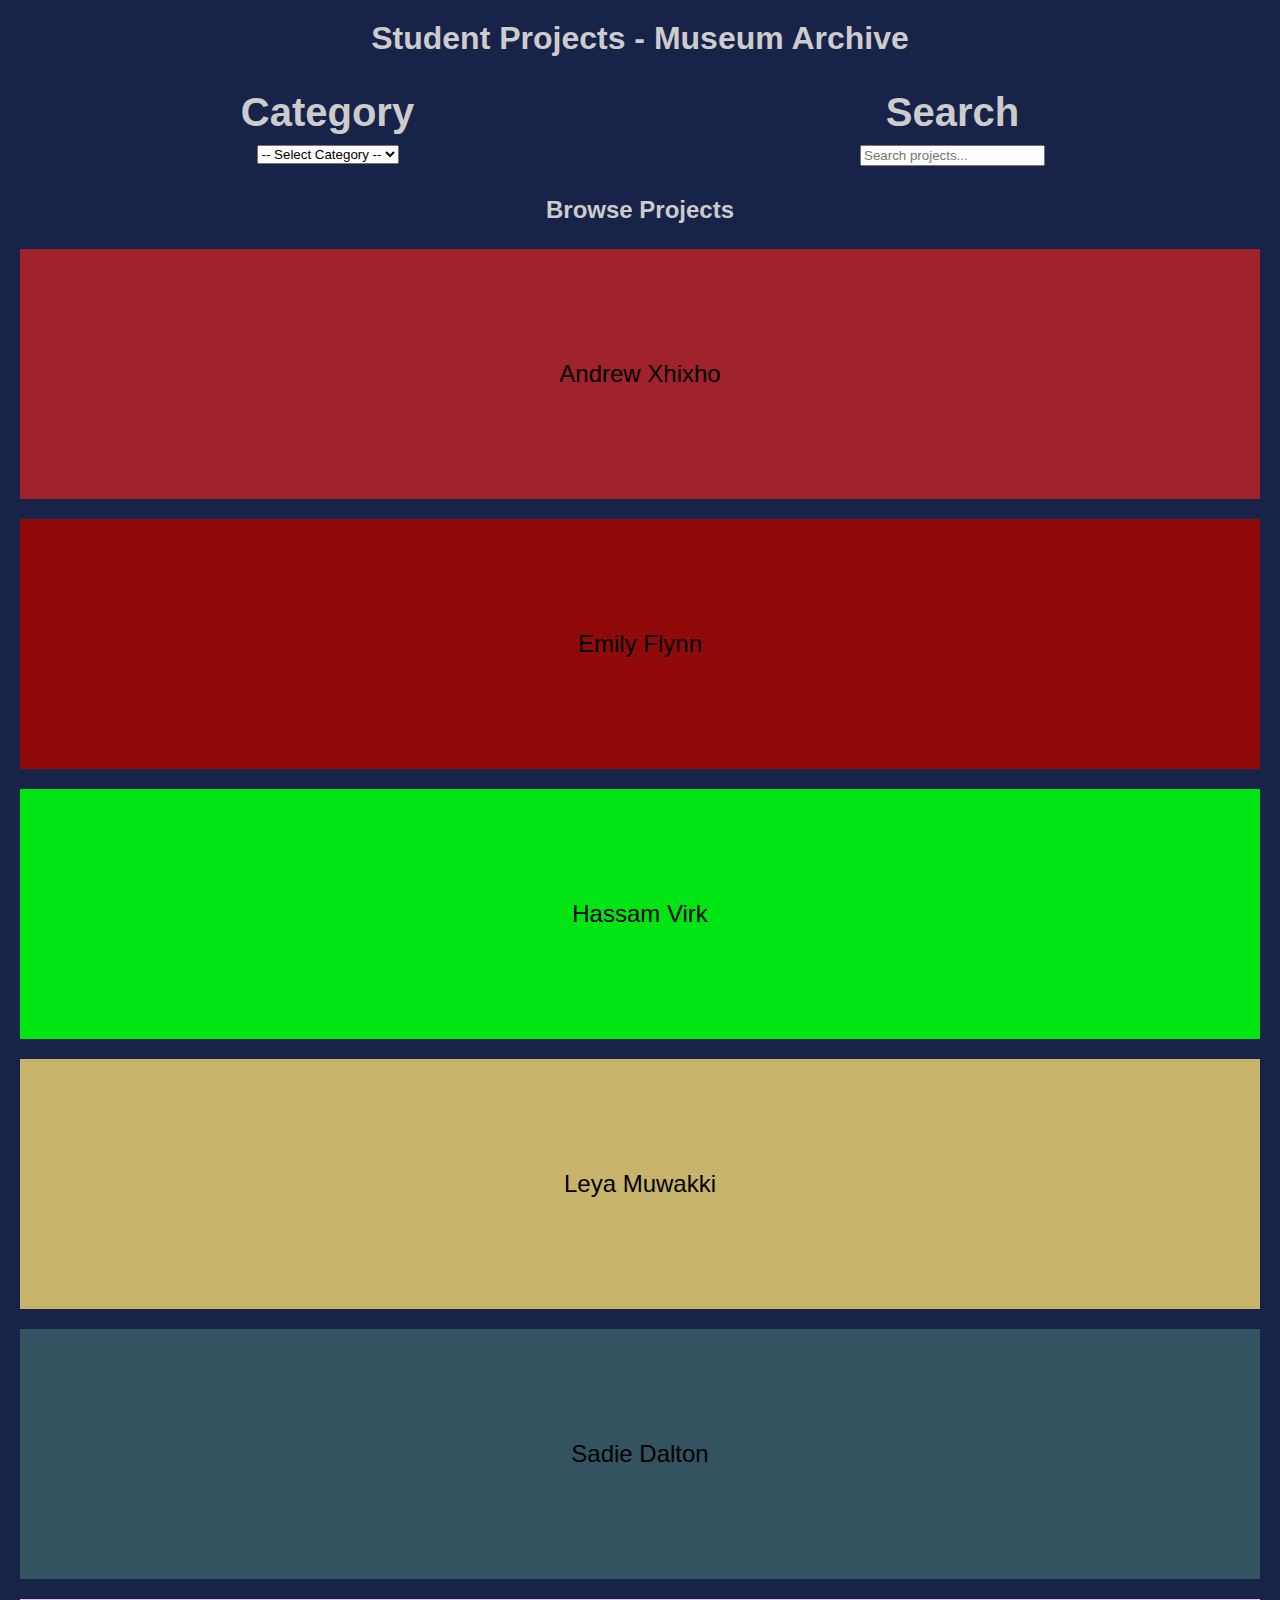
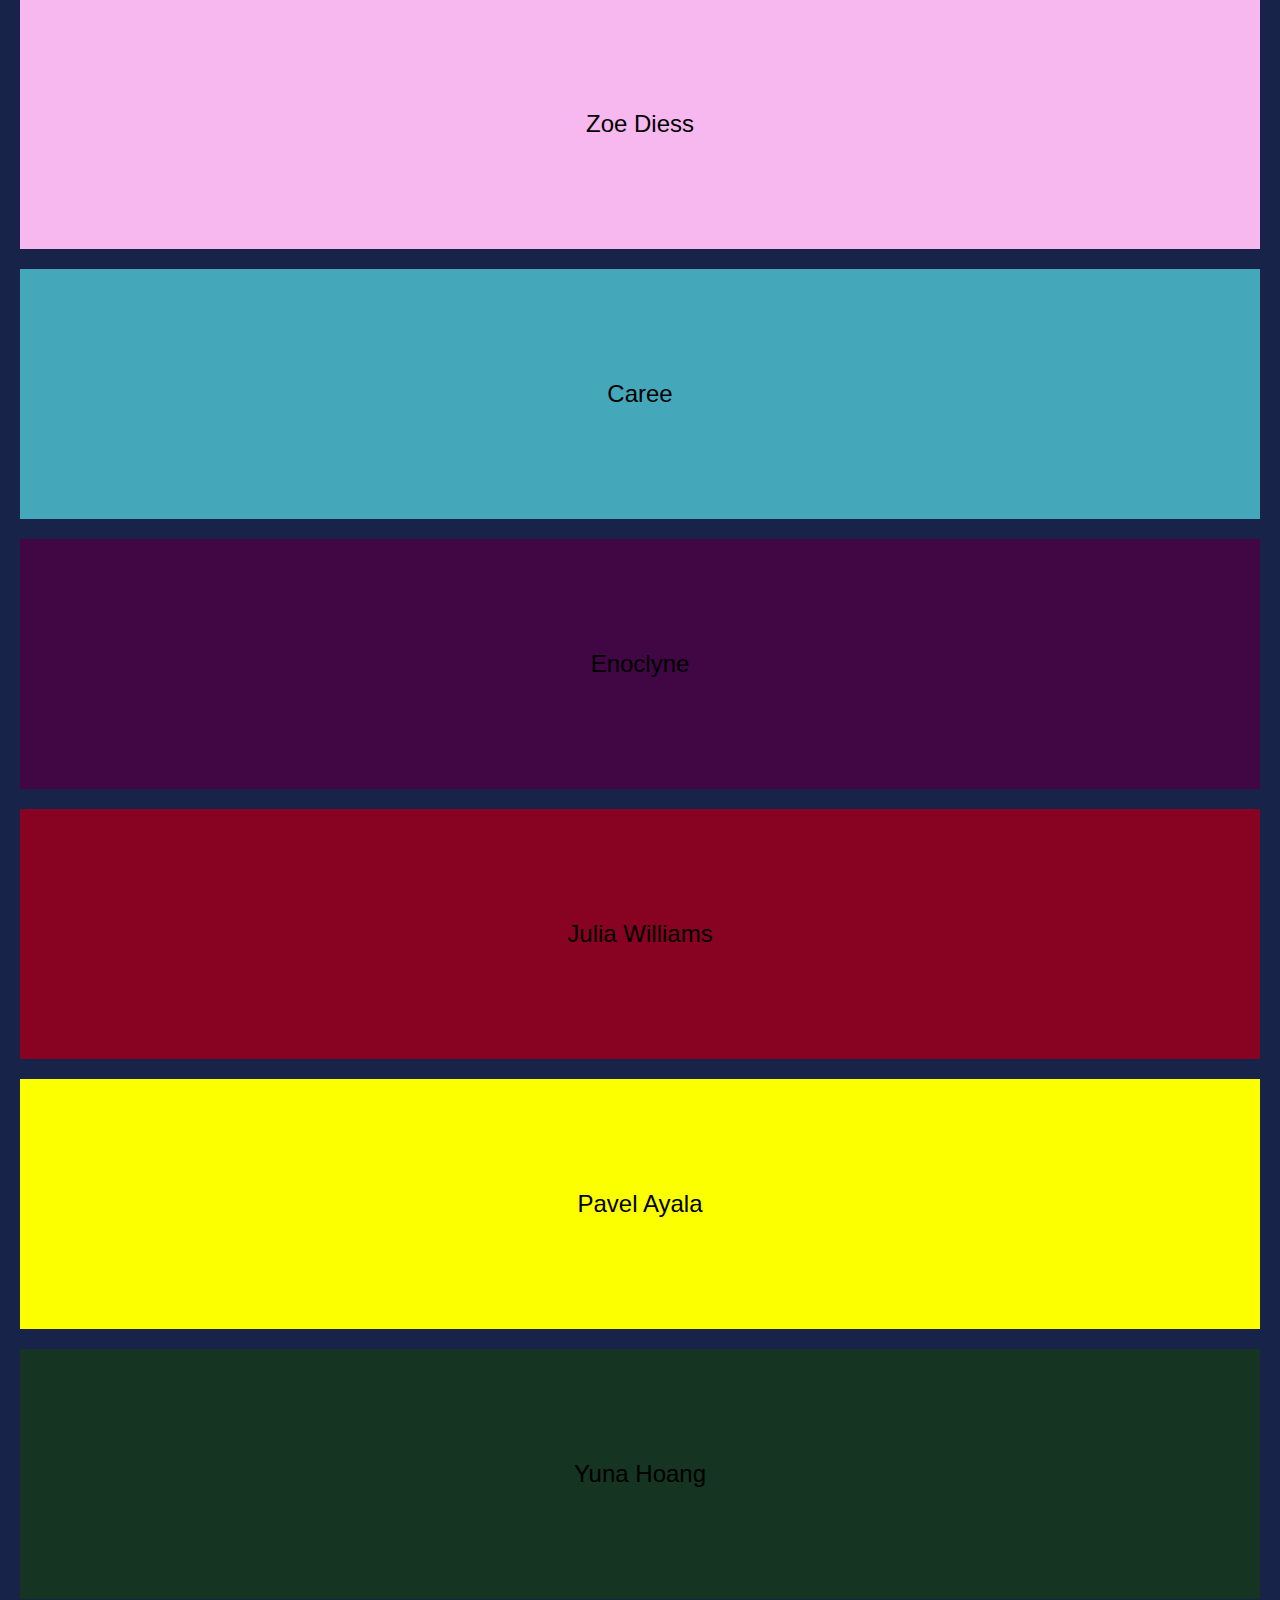
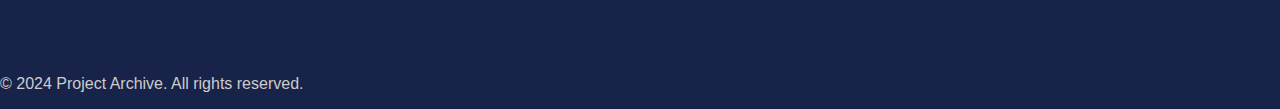
<file: index.html>
<!DOCTYPE html>
<html lang="en">

<head>
    <meta charset="UTF-8">
    <meta name="viewport" content="width=device-width, initial-scale=1.0">
    <meta http-equiv="X-UA-Compatible" content="ie=edge">
    <meta name="description" content="Museum Archive Project - View and explore various student projects in an interactive format.">
    <meta name="author" content="Your Name">
    <title>Museum Archive - Student Projects</title>
    
    <!-- Link to external stylesheets -->
    <link rel="stylesheet" href="main.css" >
    
    <!-- Favicons -->
    <link rel="icon" href="favicon.ico" type="image/x-icon">
    <link href="https://fonts.googleapis.com/css2?family=Josefin+Sans:ital,wght@0,100..700;1,100..700&family=Rammetto+One&display=swap" rel="stylesheet">

</head>

<body>
    <div class="main-page">
        <header>

            <h1>Student Projects - Museum Archive</h1>

            <!-- Category and Search Bar Section -->
            <div class="filters">
                <div class="filter-item">
                    <h2>Category</h2>
                    <select id="category" name="category">
                        <option value="">-- Select Category --</option>
                        <option value="tiny-pic">Tiny Pic</option>
                        <option value="foldable">Foldable</option>
                        <option value="time-based-media">Time-Based Media</option>
                    </select>
                </div>
                <div class="filter-item">
                    <h2>Search</h2>
                    <input type="text" id="search" placeholder="Search projects...">
                </div>
            </div>

            <div class="projects-section">
                <h2>Browse Projects</h2>
                <div class="projects-list">
                    <!-- Project links with different background colors -->
                    <a href="andrew/andrew.html" class="project-box">Andrew Xhixho</a>
                    <a href="emily/emily.html" class="project-box">Emily Flynn</a>
                    <a href="hassam/hassam.html" class="project-box">Hassam Virk</a>
                    <a href="leya/leya.html" class="project-box">Leya Muwakki</a>
                    <a href="sadie/sadie.html" class="project-box">Sadie Dalton</a>
                    <a href="zoe/zoe.html" class="project-box">Zoe Diess</a>
                    <a href="caree/caree.html" class="project-box">Caree</a>
                    <a href="enoclyne/enoclyne.html" class="project-box">Enoclyne</a>
                    <a href="julia/julia.html" class="project-box">Julia Williams</a>
                    <a href="pavel/pavel.html" class="project-box">Pavel Ayala</a>
                    <a href="yuna/yuna.html" class="project-box">Yuna Hoang</a>
                </div>
            </div>
        </div>

        <footer>
            <p>&copy; 2024 Project Archive. All rights reserved.</p>
        </footer>
    </div>

    <!-- Link to external JS file -->
    <script src="scripts.js"></script>
</body>

</html>
</file>
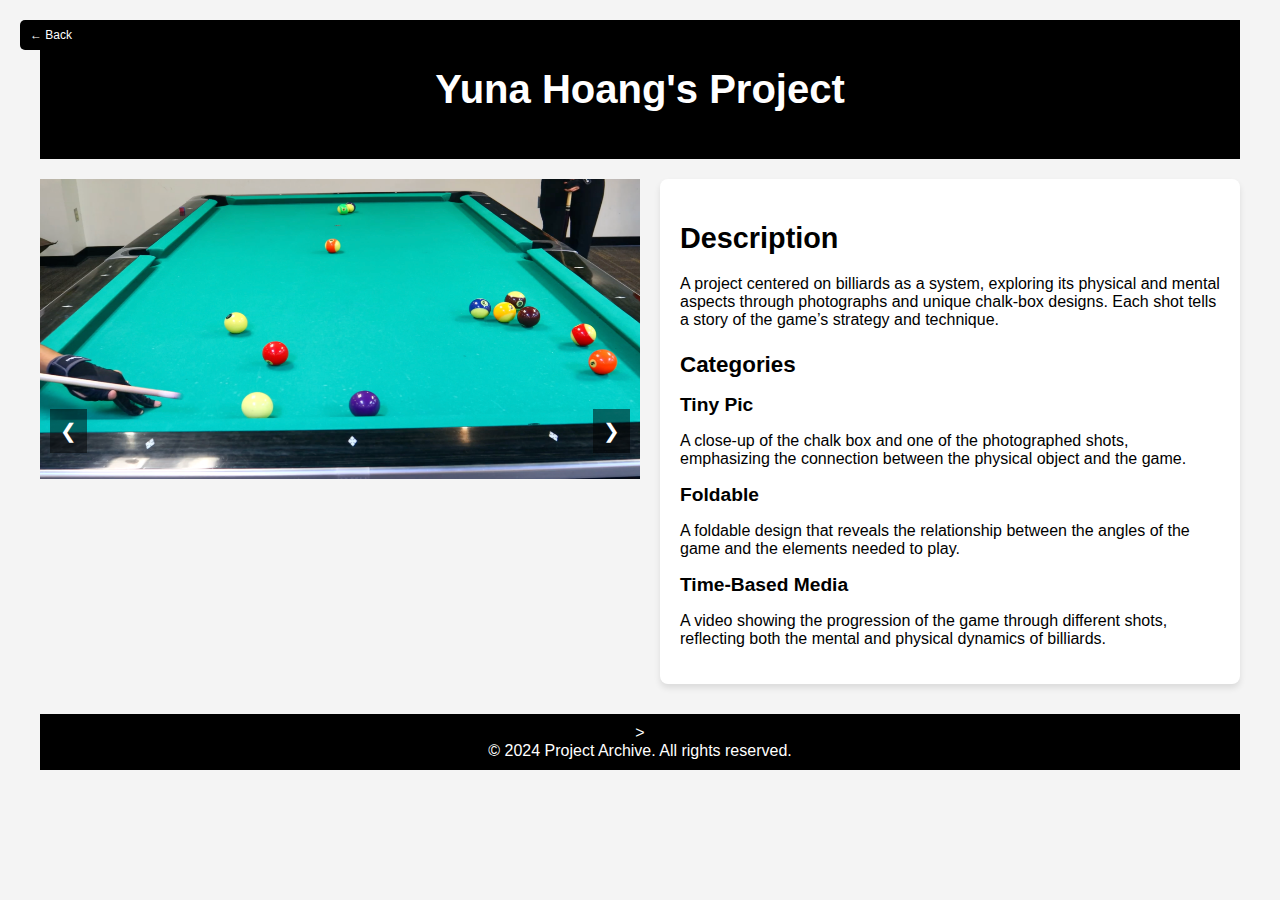
<file: yuna/yuna.html>
<!DOCTYPE html>
<html lang="en">

<head>
    <meta charset="UTF-8">
    <meta name="viewport" content="width=device-width, initial-scale=1.0">
    <meta http-equiv="X-UA-Compatible" content="ie=edge">
    <meta name="description" content="Yuna Hoang's Project - Museum Archive">
    <meta name="author" content="Yuna Hoang">
    <title>Yuna Hoang's Project - Museum Archive</title>
    <link rel="stylesheet" href="main.css">
    <link rel="icon" href="favicon.ico" type="image/x-icon">
</head>

<body>
    <div class="project-page">
        <header>
            <a href="../index.html" class="back-button">← Back </a>
            <h1>Yuna Hoang's Project</h1>
        </header>

        <div class="project-content">
            <div class="project-details">
                <!-- Image carousel on the left -->
                <div class="image-carousel">
                    <div class="carousel-container">
                        <img src="IMG_333.JPG" alt="Tiny Pic" class="carousel-image">
                        <img src="IMG_555.JPG" alt="Foldable" class="carousel-image">
                        <img src="IMG_6890.JPG" alt="Time-Based Media" class="carousel-image">
                    </div>
                    <button class="prev" onclick="moveSlide(-1)">&#10094;</button>
                    <button class="next" onclick="moveSlide(1)">&#10095;</button>
                </div>
    
                <!-- Description and categories on the right -->
                <div class="project-description">
                    <h2>Description</h2>
                    <p>A project centered on billiards as a system, exploring its physical and mental aspects through photographs and unique chalk-box designs. Each shot tells a story of the game’s strategy and technique.</p>
    
                    <!-- Category Section -->
                    <div class="categories">
                        <h3>Categories</h3>
                        <ul>
                            <li><strong>Tiny Pic</strong></li>
                            <p>A close-up of the chalk box and one of the photographed shots, emphasizing the connection between the physical object and the game.</p>
                            <li><strong>Foldable</strong></li>
                            <p>A foldable design that reveals the relationship between the angles of the game and the elements needed to play.</p>
                            <li><strong>Time-Based Media</strong></li>
                            <p> A video showing the progression of the game through different shots, reflecting both the mental and physical dynamics of billiards.</p>
                        </ul>
                    </div>
                </div>
            </div>
        </div>
    
     <footer>>
            <p>&copy; 2024 Project Archive. All rights reserved.</p>
        </footer>
    </div>

    <script src="scripts.js"></script>
</body>
</html>
</file>
<file: main.css>
/* Global Styles */
body {
    font-family: Arial, sans-serif;
    margin: 0;
    padding: 0;
    background-color: #182349;
    color:#ccc;
}

/* Main Page Styles */
.main-page {
    padding: 20px;
}

header {
    text-align: center;
    margin-bottom: 30px;
}

h1 {
    margin: 0;
}

/* Category and Search Bar Section */
.filters {
    display: flex;
    justify-content: space-between;
    width: 100%;
    gap: 10px;
    margin-bottom: 30px;
}

.filter-item {
    flex: 1;
    text-align: center;
}

.filter-item h2 {
    font-size: 2.5em;
    margin-bottom: 10px;
}

.categories select,
.search-bar input {
    padding: 15px 20px;
    font-size: 1.5em;
    border-radius: 5px;
    border: 1px solid #ddd;
    width: 100%;
    height: 60px;
}

/* Projects Section Styles */
.projects-section h2 {
    font-size: 1.5em;
    margin-bottom: 15px;
}

/* Flexbox Layout for Projects */
.projects-list {
    display: flex;
    flex-direction: column; /* One project per row */
    margin: 0;
    padding: 0;
}

.projects-list a {
    display: flex;
    align-items: center;
    justify-content: center;
    width: 100%;
    height: 250px; /* Height set for rectangle project boxes */
    margin: 10px 0; /* Space between project boxes vertically */
    padding: 20px;
    text-align: center;
    font-size: 1.5em;
    color: #000000;
    text-decoration: none;
    background-color: #ddd;

    transition: background-color 0.3s ease, transform 0.3s ease;
    box-sizing: border-box; /* Ensures padding is inside the width/height */
}

.projects-list a:hover {
    background-color: #007bff;
    color: #fff;
    transform: scale(1.05);
}

/* Different Background Colors for Each Project */
.projects-list a:nth-child(1) {
    background-color: #9f222c;
}

.projects-list a:nth-child(2) {
    background-color: #910a0a;
}

.projects-list a:nth-child(3) {
    background-color: #00e513;
}

.projects-list a:nth-child(4) {
    background-color: #c8b36b;
}

.projects-list a:nth-child(5) {
    background-color: #345361;
}

.projects-list a:nth-child(6) {
    background-color: #f6b8ee;
}

.projects-list a:nth-child(7) {
    background-color: #45a8ba;
}

.projects-list a:nth-child(8) {
    background-color: #400744;
}

.projects-list a:nth-child(9) {
    background-color: #880322;
}

.projects-list a:nth-child(10) {
    background-color: #fbff00;
}

.projects-list a:nth-child(11) {
    background-color: #153421;
}

/* Responsive Design */
@media (max-width: 768px) {
    .projects-list a {
        height: 200px; /* Smaller height on smaller screens */
    }
}

@media (max-width: 480px) {
    .projects-list a {
        height: 150px; /* Even smaller height on very small screens */
    }
}
</file>
<file: yuna/main.css>
body {
    font-family: Arial, sans-serif;
    background-color: #f4f4f4;
    margin: 0;
    padding: 0;
}

.project-page {
    max-width: 1200px;
    margin: 0 auto;
    padding: 20px;
}

/* Header */
header {
    text-align: center;
    padding: 20px;
    background-color: #000000;
    color: #fff;
    font-family:'Gill Sans', 'Gill Sans MT', Calibri, 'Trebuchet MS', sans-serif;
}


h1 {
    font-size: 2.5rem;
}

.project-content {
    display: flex;
    margin-top: 20px;
}

.project-details {
    display: flex;
    justify-content: space-between;
    width: 100%;
}

.image-carousel {
    width: 50%;
    position: relative;
}

.carousel-container {
    display: flex;
    overflow: hidden;
    width: 100%;
    height: 300px;
    margin-bottom: 20px;
}

.carousel-image {
    width: 100%;
    height: auto;
    display: none;
}

.carousel-image:first-child {
    display: block;
}

button {
    position: absolute;
    top: 50%;
    transform: translateY(-50%);
    background-color: rgba(0, 0, 0, 0.5);
    color: white;
    border: none;
    padding: 10px;
    cursor: pointer;
    font-size: 20px;
}

button:hover {
    background-color: rgba(0, 0, 0, 0.8);
}

.prev {
    left: 10px;
}

.next {
    right: 10px;
}

.project-description {
    width: 45%;
    padding: 20px;
    background-color: white;
    border-radius: 8px;
    box-shadow: 0px 4px 6px rgba(0, 0, 0, 0.1);
}

h2 {
    font-size: 1.8rem;
    margin-bottom: 20px;
}

.categories {
    margin-top: 20px;
}

.categories h3 {
    font-size: 1.4rem;
    margin-bottom: 10px;
}

.categories ul {
    list-style-type: none;
    padding: 0;
}

.categories li {
    font-size: 1.2rem;
    margin-bottom: 5px;
}

/* Footer */
footer {
    text-align: center;
    padding: 10px 0;
    background-color: #000000;
    color: white;
    margin-top: 30px;
}

footer p {
    margin: 0;
}

.back-button {
    position: absolute;
    top: 20px;  /* Distance from the top */
    left: 20px; /* Distance from the left */
    padding: 8px 10px;
    font-size: 12px;
    background-color: #000000;
    color: white;
    border: none;
    border-radius: 5px;
    cursor: pointer;
    text-decoration: none;
}

.back-button:hover {
    background-color: #555;
}
</file>
